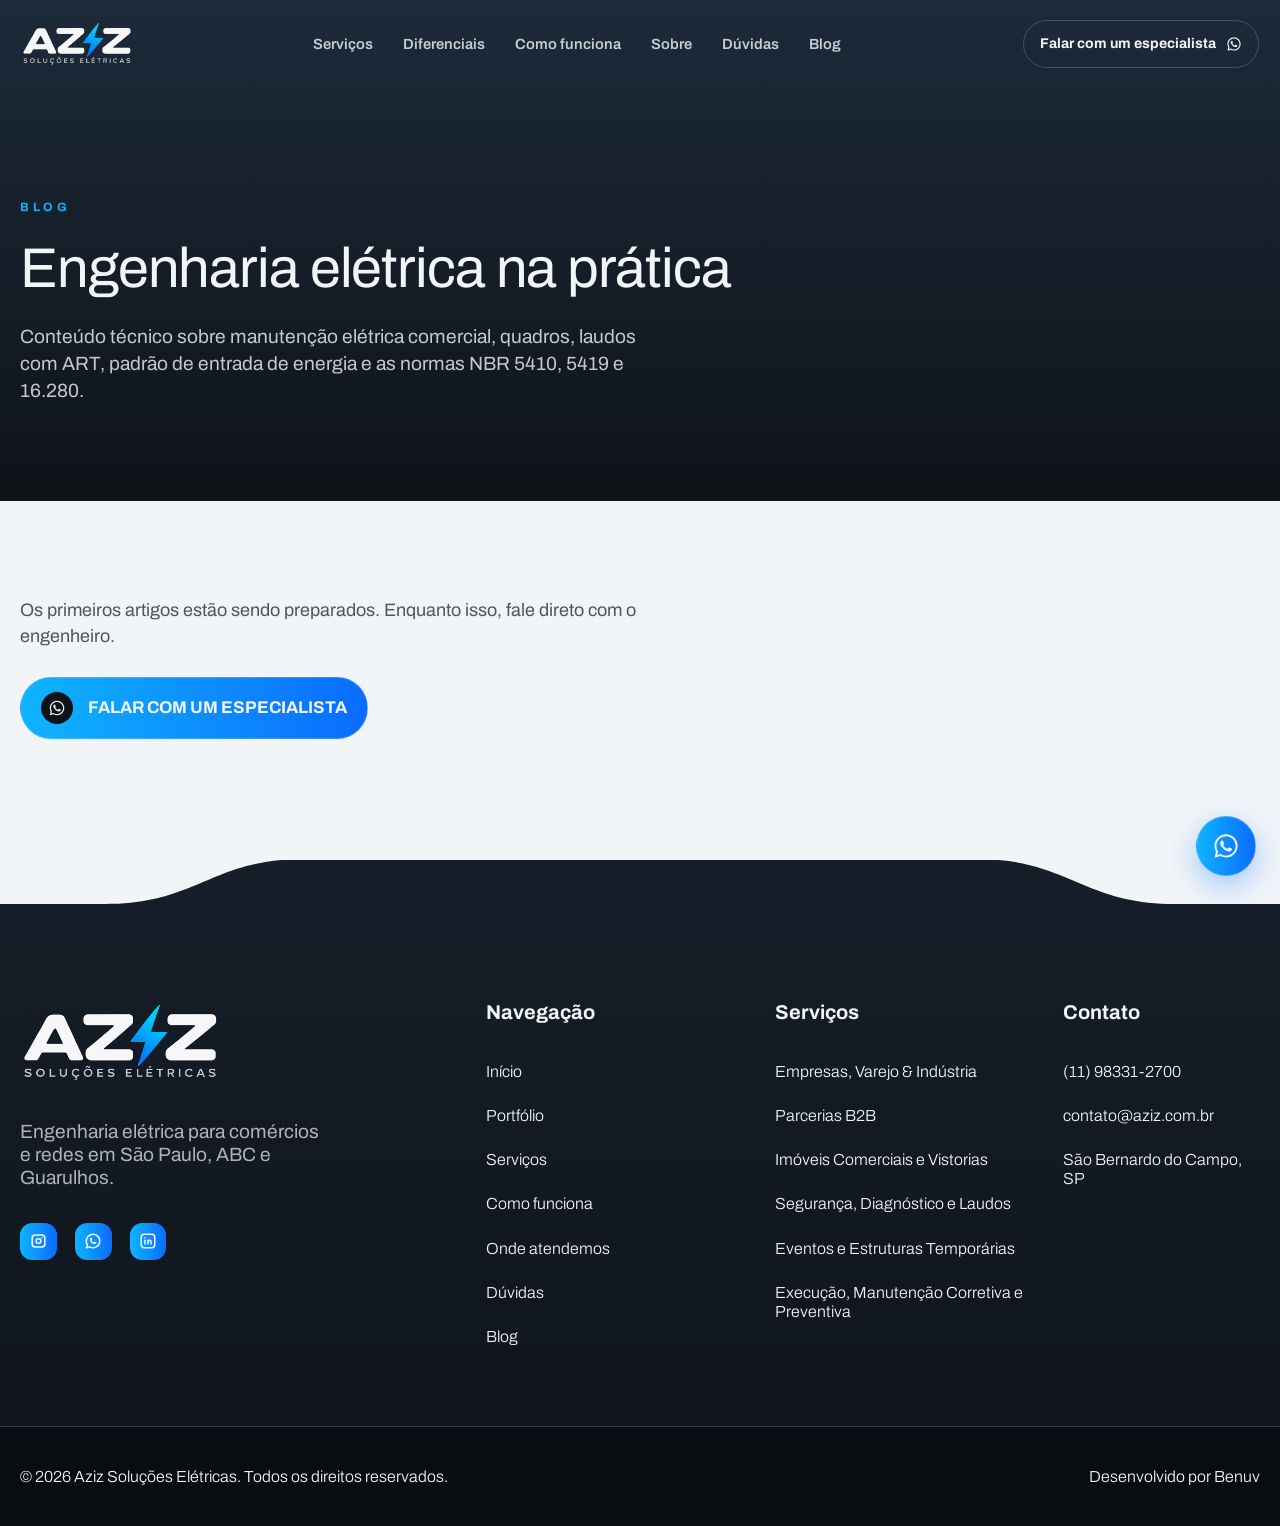
<file: blog/index.html>
<!doctype html>
<html lang="pt-BR">
<head>
  <meta charset="utf-8">
  <meta name="viewport" content="width=device-width, initial-scale=1">
  <title>Blog de engenharia elétrica | Aziz Soluções Elétricas</title>
  <meta name="description" content="Artigos técnicos sobre manutenção elétrica comercial, quadros elétricos, laudos com ART, padrão de entrada de energia e normas NBR 5410, 5419 e 16.280.">
  <!-- sem artigos ainda: fora do Google até o primeiro texto (aí sai o noindex e a página entra no sitemap.xml) -->
  <meta name="robots" content="noindex, follow">
  <link rel="canonical" href="https://aziz.com.br/blog/">
  <meta name="theme-color" content="#0e1318">
  <script>'IntersectionObserver' in window && document.documentElement.classList.add('js')</script>
  <link rel="preload" href="../assets/fonts/archivo-latin.woff2" as="font" type="font/woff2" crossorigin>
  <link rel="icon" href="../favicon.ico" sizes="32x32">
  <link rel="icon" href="../favicon.svg" type="image/svg+xml">
  <link rel="apple-touch-icon" href="../apple-touch-icon.png">
  <link rel="stylesheet" href="../style.css">
  <script src="../script.js" defer></script>
</head>
<body>

  <header class="header">
    <div class="container header__inner">
      <a href="../index.html" class="header__logo"><img src="../assets/logo-220.webp" srcset="../assets/logo-220.webp 220w, ../assets/logo.webp 388w" sizes="(max-width: 767px) 92px, 110px" alt="Aziz Soluções Elétricas" width="110" height="48"></a>
      <nav class="header__nav" id="menu" aria-label="Principal">
        <a href="../index.html#servicos">Serviços</a>
        <a href="../index.html#diferenciais">Diferenciais</a>
        <a href="../index.html#como-funciona">Como funciona</a>
        <a href="../index.html#sobre">Sobre</a>
        <a href="../index.html#duvidas">Dúvidas</a>
        <a href="index.html" aria-current="page">Blog</a>
      </nav>
      <div class="header__actions">
        <a href="../index.html#contato" class="header__cta">
          <span>Falar com um especialista</span>
          <img src="../assets/icon-whatsapp.svg" alt="" width="16" height="16">
        </a>
        <button class="header__toggle" type="button" aria-label="Abrir menu" aria-expanded="false" aria-controls="menu">
          <span></span><span></span><span></span>
        </button>
      </div>
    </div>
  </header>

  <main>
    <section class="blog-hero">
      <div class="container">
        <p class="tag tag--wide">Blog</p>
        <h1 class="blog-hero__title">Engenharia elétrica na prática</h1>
        <p class="blog-hero__lead">Conteúdo técnico sobre manutenção elétrica comercial, quadros, laudos com ART, padrão de entrada de energia e as normas NBR 5410, 5419 e 16.280.</p>
      </div>
    </section>
    <section class="blog-list">
      <div class="container">
        <!-- artigos entram aqui -->
        <div class="blog-empty">
          <p>Os primeiros artigos estão sendo preparados. Enquanto isso, fale direto com o engenheiro.</p>
          <a href="../index.html#contato" class="btn btn--primary">
            <img src="../assets/icon-whatsapp-circle.svg" alt="" width="32" height="32">
            <span>Falar com um especialista</span>
          </a>
        </div>
      </div>
    </section>
  </main>

  <footer class="footer footer--solo">
    <div class="container footer__grid">
      <div class="footer__brand">
        <img class="footer__logo" src="../assets/logo.webp" alt="Aziz Soluções Elétricas" width="197" height="86" loading="lazy">
        <p>Engenharia elétrica para comércios e redes em São Paulo, ABC e Guarulhos.</p>
        <div class="footer__socials">
          <a class="footer__social" href="#" aria-label="Instagram da Aziz"><img src="../assets/social-instagram.svg" alt="" width="18" height="18"></a>
          <a class="footer__social" href="https://wa.me/5511983312700" target="_blank" rel="noopener" aria-label="WhatsApp da Aziz"><img src="../assets/social-whatsapp.svg" alt="" width="18" height="18"></a>
          <a class="footer__social" href="https://www.linkedin.com/in/engenheiro-eletricista-ac" target="_blank" rel="noopener" aria-label="LinkedIn de Alberto Fernandes, engenheiro responsável"><img src="../assets/social-linkedin.svg" alt="" width="18" height="18"></a>
        </div>
      </div>
      <nav class="footer__col" aria-label="Navegação do rodapé">
        <h2 class="footer__title">Navegação</h2>
        <ul>
            <li><a href="../index.html">Início</a></li>
            <li><a href="../index.html#portfolio">Portfólio</a></li>
            <li><a href="../index.html#servicos">Serviços</a></li>
            <li><a href="../index.html#como-funciona">Como funciona</a></li>
            <li><a href="../index.html#area">Onde atendemos</a></li>
            <li><a href="../index.html#duvidas">Dúvidas</a></li>
            <li><a href="index.html" aria-current="page">Blog</a></li>
        </ul>
      </nav>
      <div class="footer__col">
        <h2 class="footer__title">Serviços</h2>
        <ul>
            <li><a href="../index.html#servicos">Empresas, Varejo &amp; Indústria</a></li>
            <li><a href="../index.html#servicos">Parcerias B2B</a></li>
            <li><a href="../index.html#servicos">Imóveis Comerciais e Vistorias</a></li>
            <li><a href="../index.html#servicos">Segurança, Diagnóstico e Laudos</a></li>
            <li><a href="../index.html#servicos">Eventos e Estruturas Temporárias</a></li>
            <li><a href="../index.html#servicos">Execução, Manutenção Corretiva e Preventiva</a></li>
        </ul>
      </div>
      <div class="footer__col">
        <h2 class="footer__title">Contato</h2>
        <ul>
            <li><a href="https://wa.me/5511983312700" target="_blank" rel="noopener">(11) 98331-2700</a></li>
            <li><a href="mailto:contato@aziz.com.br">contato@aziz.com.br</a></li>
            <li>São Bernardo do Campo, SP</li>
        </ul>
      </div>
    </div>
    <div class="footer__bottom">
      <div class="container">
        <p>© 2026 Aziz Soluções Elétricas. Todos os direitos reservados.</p>
        <p>Desenvolvido por Benuv</p>
      </div>
    </div>
  </footer>

  <!-- WHATSAPP FLUTUANTE -->
  <a class="wa-float" href="https://wa.me/5511983312700?text=Ol%C3%A1%21%20Vim%20pelo%20site%20da%20Aziz%20e%20gostaria%20de%20falar%20com%20um%20especialista." target="_blank" rel="noopener" aria-label="Conversar com a Aziz no WhatsApp">
    <img src="../assets/icon-whatsapp.svg" alt="" width="28" height="28">
  </a>

</body>
</html>
</file>
<file: style.css>
/* Archivo servida pelo próprio site (subconjunto latino do Google Fonts, variável 300–800): sem CSS de terceiros
   bloqueando a renderização. O index.html faz preload deste arquivo. */
@font-face {
  font-family: 'Archivo';
  font-style: normal;
  font-weight: 300 800;
  font-stretch: 100%;
  font-display: swap;
  src: url(assets/fonts/archivo-latin.woff2) format('woff2');
  unicode-range: U+0000-00FF, U+0131, U+0152-0153, U+02BB-02BC, U+02C6, U+02DA, U+02DC, U+0304, U+0308, U+0329, U+2000-206F, U+20AC, U+2122, U+2191, U+2193, U+2212, U+2215, U+FEFF, U+FFFD;
}

:root {
  /* cantos claros das seções com topo/base em curva (curva de 199×45px, a mesma das ondas) */
  --curve-tl: url("data:image/svg+xml,%3Csvg xmlns='http://www.w3.org/2000/svg' viewBox='0 0 344 45'%3E%3Cpath fill='%23f2f5f8' d='M0 0H344C251.1 0 237.9 45 145 45H0Z'/%3E%3C/svg%3E");
  --curve-tr: url("data:image/svg+xml,%3Csvg xmlns='http://www.w3.org/2000/svg' viewBox='0 0 344 45'%3E%3Cpath fill='%23f2f5f8' d='M344 0H0C92.9 0 106.1 45 199 45H344Z'/%3E%3C/svg%3E");
  --curve-bl: url("data:image/svg+xml,%3Csvg xmlns='http://www.w3.org/2000/svg' viewBox='0 0 344 45'%3E%3Cpath fill='%23f2f5f8' d='M0 45H344C251.1 45 237.9 0 145 0H0Z'/%3E%3C/svg%3E");
  --curve-br: url("data:image/svg+xml,%3Csvg xmlns='http://www.w3.org/2000/svg' viewBox='0 0 344 45'%3E%3Cpath fill='%23f2f5f8' d='M344 45H0C92.9 45 106.1 0 199 0H344Z'/%3E%3C/svg%3E");
  --blue: #0fb4ff;
  --blue-dark: #0a6cff;
  --white: #f2f5f8;
  --white-80: rgba(242, 245, 248, .8);
  --white-20: rgba(242, 245, 248, .2);
  --gradient: linear-gradient(90deg, var(--blue), var(--blue-dark));
}

*, *::before, *::after { box-sizing: border-box; margin: 0; padding: 0; }
body { font-family: 'Archivo', sans-serif; color: var(--white); background: #0e1318; -webkit-font-smoothing: antialiased; }
img { display: block; max-width: 100%; }
a { color: inherit; text-decoration: none; }

/* Figma usa "text-box-trim: cap/alphabetic" — replica os espaçamentos exatos */
p, h1, h2, h3, span, strong, .header__nav > a, .nav-mega__toggle { text-box: trim-both cap alphabetic; }

.container { width: min(1280px, 100% - 40px); margin-inline: auto; }

.tag { font-size: 12px; font-weight: 700; line-height: 1.2; letter-spacing: 1.68px; text-transform: uppercase; color: var(--blue); }

/* Botões */
.btn {
  display: inline-flex; align-items: center; border: 1px solid var(--white-20);
  font-size: 17px; font-weight: 700; line-height: 1.2; text-transform: uppercase; white-space: nowrap;
  transition: filter .2s, background-color .2s;
}
.btn--primary { gap: 15px; padding: 14px 20px; border-radius: 51px; background: var(--gradient); }
.btn--primary:hover { filter: brightness(1.1); }
.btn--ghost { padding: 16px 24px; border-radius: 62px; }
.btn--ghost:hover { background: rgba(242, 245, 248, .08); }

html { scroll-padding-top: 100px; } /* âncoras não ficam escondidas atrás do header fixo */
@media (prefers-reduced-motion: no-preference) { html { scroll-behavior: smooth; } }

/* ===== HEADER ===== */
.header { position: fixed; inset: 0 0 auto; z-index: 100; transition: padding-top .4s; }
.header__inner {
  position: relative; display: flex; align-items: center; justify-content: space-between; height: 88px;
  border: 1px solid transparent; border-radius: 87px;
  transition: height .4s, padding .4s, background-color .4s, border-color .4s, backdrop-filter .4s, -webkit-backdrop-filter .4s;
}
/* Após rolar (ou com o menu aberto): pílula de vidro com o contorno do botão */
.header.is-scrolled { padding-top: 12px; }
.header.is-scrolled .header__inner, .header.is-open .header__inner {
  height: 68px; padding-inline: 20px 10px;
  background: rgba(14, 19, 24, .45); border-color: var(--white-20);
  -webkit-backdrop-filter: blur(16px) saturate(140%); backdrop-filter: blur(16px) saturate(140%);
}
.header__actions { display: flex; align-items: center; gap: 8px; }
.header__toggle {
  display: none; flex-direction: column; align-items: center; justify-content: center; gap: 4px;
  width: 40px; height: 40px; border: 1px solid rgba(242, 245, 248, .14); border-radius: 12px; background: rgba(242, 245, 248, .06); cursor: pointer;
}
.header__toggle span { width: 16px; height: 1.5px; border-radius: 1px; background: var(--white); transition: transform .3s, opacity .3s; }
.header.is-open .header__toggle span:nth-child(1) { transform: translateY(5.5px) rotate(45deg); }
.header.is-open .header__toggle span:nth-child(2) { opacity: 0; }
.header.is-open .header__toggle span:nth-child(3) { transform: translateY(-5.5px) rotate(-45deg); }
.header__logo img { width: 110px; height: 48px; }
.header__nav { display: flex; align-items: center; gap: 30px; }
.header__nav > a, .nav-mega__toggle { display: flex; align-items: center; gap: 6px; font-size: 14.72px; font-weight: 600; color: var(--white-80); white-space: nowrap; transition: color .2s; }
.header__nav > a:hover, .nav-mega__toggle:hover, .nav-mega.is-open .nav-mega__toggle { color: var(--white); }

/* ===== MEGAMENU (Serviços) ===== */
.nav-mega__toggle { padding: 0; border: 0; background: none; font-family: inherit; cursor: pointer; }
.nav-mega__toggle img { width: 8.05px; height: 4.55px; margin-inline: 3px; transition: transform .25s; } /* ícone 14×14 com o traço centralizado */
.nav-mega.is-open .nav-mega__toggle img { transform: rotate(180deg); }
/* painel na largura do header, logo abaixo dele */
.mega {
  position: absolute; top: calc(100% + 10px); left: 0; right: 0;
  opacity: 0; visibility: hidden; transform: translateY(-8px);
  transition: opacity .25s, transform .25s, visibility .25s;
}
.mega::before { content: ""; position: absolute; left: 0; right: 0; top: -12px; height: 12px; } /* ponte: o mouse cruza o vão sem fechar */
.nav-mega.is-open .mega { opacity: 1; visibility: visible; transform: none; }
.mega__inner {
  padding: 16px; border: 1px solid var(--white-20); border-radius: 24px;
  background: rgba(14, 19, 24, .92); -webkit-backdrop-filter: blur(16px); backdrop-filter: blur(16px);
  box-shadow: 0 24px 60px rgba(0, 0, 0, .35);
}
.mega__grid { display: grid; grid-template-columns: repeat(3, 1fr); gap: 4px; list-style: none; }
.mega__grid a { display: flex; align-items: flex-start; gap: 16px; height: 100%; padding: 16px; border-radius: 16px; transition: background-color .2s; }
.mega__grid a:hover, .mega__grid a:focus-visible { background: rgba(242, 245, 248, .06); outline: none; }
.mega__icon { display: flex; align-items: center; justify-content: center; flex-shrink: 0; width: 40px; height: 40px; border-radius: 12px; background: linear-gradient(180deg, var(--blue) 5.714%, var(--blue-dark)); }
.mega__icon svg { width: 22px; height: 22px; }
.mega__text { display: flex; flex-direction: column; gap: 10px; padding-top: 4px; }
.mega__text strong { font-size: 16px; font-weight: 600; line-height: 1.25; color: var(--white); transition: color .2s; }
.mega__grid a:hover strong, .mega__grid a:focus-visible strong { color: var(--blue); }
.mega__text small { font-size: 14px; font-weight: 300; line-height: 1.4; color: rgba(242, 245, 248, .6); }
.mega__foot { display: flex; align-items: center; justify-content: space-between; gap: 24px; margin-top: 8px; padding: 18px 16px 6px; border-top: 1px solid rgba(242, 245, 248, .08); }
.mega__foot p { font-size: 15px; line-height: 1.2; color: var(--white-80); }
.mega__all { display: flex; align-items: center; gap: 8px; font-size: 15px; font-weight: 600; color: var(--blue); white-space: nowrap; transition: gap .2s; }
.mega__all:hover { gap: 12px; }
.header__cta {
  display: flex; align-items: center; gap: 9.6px; padding: 15px 16px;
  border: 1px solid var(--white-20); border-radius: 87px;
  font-size: 14.08px; font-weight: 700; line-height: 16.9px; white-space: nowrap; transition: background-color .2s;
}
.header__cta:hover { background: rgba(242, 245, 248, .08); }

/* ===== HERO ===== */
.hero {
  position: relative; height: 871px;
  background: #0e1318 url(assets/hero-bg.webp) no-repeat 50% 0 / auto 100%; /* camada do Figma centralizada (x = −434 em 1920) */
}
.hero__inner { position: relative; height: 100%; padding-top: 207px; }
.hero__content { display: flex; flex-direction: column; gap: 37px; width: 600px; margin-left: -2px; } /* Figma: x=318 */
.hero__title { font-size: 64px; font-weight: 400; line-height: 1.2; letter-spacing: -1.28px; }
.hero__content .tag { margin-bottom: -5px; } /* gap tag→título = 32px no Figma */
.hero__lead { font-size: 20px; line-height: 1.2; color: var(--white-80); }
.hero__actions { display: flex; gap: 12px; }

.hero__slides { position: absolute; top: 574px; right: 0; width: 269px; }
.hero__steps { display: flex; align-items: center; justify-content: center; gap: 10px; margin-bottom: 10px; font-size: 16px; line-height: 1.2; }
.hero__steps i { position: relative; width: 42px; height: 3px; border-radius: 2px; background: rgba(242, 245, 248, .35); overflow: hidden; }
.hero__steps i::after { content: ""; position: absolute; inset: 0; background: var(--blue); transform: scaleX(0); transform-origin: left; }
.hero__steps i.is-full::after { transform: scaleX(1); }
.hero__steps i.is-filling::after { transform: scaleX(1); transition: transform var(--slide-time, 4s) linear; }
.hero__thumb { position: relative; width: 269px; height: 162px; border: 1px solid rgba(255, 255, 255, .2); border-radius: 28px; overflow: hidden; }
.hero__thumb img { position: absolute; inset: 0; width: 100%; height: 100%; object-fit: cover; opacity: 0; transition: opacity .6s; }
.hero__thumb img.is-active { opacity: 1; }

.hero__scroll { position: absolute; top: 688px; left: 50%; transform: translateX(-50%); z-index: 2; }
.hero__scroll-line { position: absolute; top: 730.5px; left: calc(50% + .5px); transform: translateX(-50%); z-index: 2; width: 8px; height: 74px; } /* fica por cima do card seguinte */
/* um brilho desce pela linha e o ponto final pulsa quando ele chega: convida a rolar */
.hero__scroll-line i {
  position: absolute; top: 0; left: 50%; width: 3px; height: 18px; margin-left: -1.5px; border-radius: 2px;
  background: linear-gradient(rgba(143, 220, 255, 0), #c9eeff); box-shadow: 0 0 8px 1px rgba(15, 180, 255, .8);
  opacity: 0; animation: scroll-spark 2.2s cubic-bezier(.55, 0, .45, 1) infinite;
}
.hero__scroll-line::after { content: ""; position: absolute; left: 0; bottom: 0; width: 8px; height: 8px; border-radius: 50%; animation: scroll-dot 2.2s ease-out infinite; }
@keyframes scroll-spark { 0% { opacity: 0; transform: translateY(0); } 15% { opacity: 1; } 75% { opacity: 1; transform: translateY(52px); } 90%, 100% { opacity: 0; transform: translateY(56px); } }
@keyframes scroll-dot { 0%, 72% { box-shadow: 0 0 0 0 rgba(15, 180, 255, .7); } 100% { box-shadow: 0 0 0 10px rgba(15, 180, 255, 0); } }
@media (prefers-reduced-motion: reduce) { .hero__scroll-line i { display: none; } .hero__scroll-line::after { animation: none; } }

/* ===== FUNDO CLARO COM GRADE (shader "Pattern grid" do Figma) ===== */
.light {
  display: flow-root; /* impede a margem negativa do card de puxar o fundo junto */
  position: relative; color: #0e1318;
  background:
    linear-gradient(90deg, transparent 19px, #edf0f4 19px 21px, transparent 21px) center / 40px 40px,
    linear-gradient(transparent 19px, #edf0f4 19px 21px, transparent 21px) center / 40px 40px,
    #f1f5f8;
}
/* 3 faixas escuras logo abaixo do hero */
.light::before {
  content: ""; position: absolute; top: 4px; left: 0; right: 0; height: 22px;
  background: linear-gradient(rgba(14, 19, 24, .7) 0 6px, transparent 6px 10px, rgba(14, 19, 24, .2) 10px 15px, transparent 15px 19px, rgba(14, 19, 24, .2) 19px 22px);
}

.icon-box {
  position: relative; display: flex; align-items: center; justify-content: center; flex-shrink: 0;
  width: 48px; height: 48px; border-radius: 16px; background: var(--gradient);
  box-shadow: 0 0 0 6px rgba(16, 168, 255, .12);
}

/* Ícones animados (seções 2 e 3): SVGs inline; os SVGs citam as animações pelo nome e os keyframes ficam aqui */
.icon-anim { position: relative; display: flex; flex-shrink: 0; width: 48px; height: 48px; border-radius: 12px; box-shadow: 0 0 0 6px rgba(16, 168, 255, .12); }
.icon-anim svg { width: 100%; height: 100%; }
@keyframes az-draw { 0% { stroke-dashoffset: 1; opacity: 1; } 30%, 80% { stroke-dashoffset: 0; opacity: 1; } 95%, 100% { stroke-dashoffset: 0; opacity: 0; } }
@keyframes az-scan { 0% { opacity: 0; transform: translateY(0); } 10% { opacity: .9; } 45% { opacity: .9; transform: translateY(11px); } 55%, 100% { opacity: 0; transform: translateY(11px); } }
@keyframes az-swing { 0%, 75%, 100% { transform: rotate(0); } 15% { transform: rotate(9deg); } 30% { transform: rotate(-7deg); } 45% { transform: rotate(4deg); } 60% { transform: rotate(-2deg); } }
@keyframes az-beat { 0%, 40%, 80%, 100% { transform: scale(1); } 50% { transform: scale(1.3); } 60% { transform: scale(.95); } 70% { transform: scale(1.1); } }
@keyframes az-glint { 0%, 55% { opacity: 0; transform: scale(.3) rotate(0); } 65% { opacity: 1; transform: scale(1.1) rotate(45deg); } 80%, 100% { opacity: 0; transform: scale(.6) rotate(90deg); } }
@keyframes az-light { 0%, 60%, 100% { opacity: .25; } 15%, 45% { opacity: 1; } }
@keyframes az-pop { 0%, 30% { transform: scale(0); } 45%, 88% { transform: scale(1); } 100% { transform: scale(0); } }
@keyframes az-tick { 0%, 42% { stroke-dashoffset: 1; } 58%, 100% { stroke-dashoffset: 0; } }
@keyframes ic-trend { 0% { stroke-dashoffset: 30; } 50%, 85% { stroke-dashoffset: 0; } 100% { stroke-dashoffset: -30; } }
@keyframes ic-alert { 0%, 60%, 93%, 100% { transform: rotate(0); } 65% { transform: rotate(-7deg); } 72% { transform: rotate(6deg); } 79% { transform: rotate(-4deg); } 86% { transform: rotate(2deg); } }
@keyframes ic-power { 0%, 75%, 85% { opacity: 1; } 70%, 80% { opacity: .35; } }
@keyframes ic-flame { 0%, 100% { transform: scale(1, 1) rotate(0); } 25% { transform: scale(.96, 1.05) rotate(-2deg); } 50% { transform: scale(1.03, .97) rotate(1.5deg); } 75% { transform: scale(.98, 1.03) rotate(-1deg); } }
@keyframes az-spin { to { transform: rotate(360deg); } }
@keyframes az-bar { 0%, 100% { transform: scaleY(.35); } 50% { transform: scaleY(1); } }
@keyframes az-dial { 0%, 12%, 100% { transform: rotate(-55deg); } 45%, 62% { transform: rotate(55deg); } }
@keyframes az-stamp { 0%, 16%, 38%, 100% { transform: translateY(0); } 26%, 30% { transform: translateY(2.6px); } }
@keyframes az-bar2 { 0% { transform: scaleY(0); } 25%, 80% { transform: scaleY(1); } 95%, 100% { transform: scaleY(0); } }
@keyframes az-nod { 0%, 60%, 100% { transform: rotate(0); } 70% { transform: rotate(-8deg); } 80% { transform: rotate(6deg); } 90% { transform: rotate(-3deg); } }
@keyframes az-type { 0%, 60%, 100% { opacity: .35; transform: translateY(0); } 30% { opacity: 1; transform: translateY(-.8px); } }
@keyframes az-drop { 0% { opacity: 0; transform: translateY(-7px); } 18% { opacity: 1; transform: translateY(0); } 24% { transform: translateY(-1.5px); } 30%, 88% { opacity: 1; transform: translateY(0); } 100% { opacity: 0; transform: translateY(0); } }
@keyframes az-ring { 0%, 16% { opacity: 0; transform: scale(.4); } 22% { opacity: .9; } 45%, 100% { opacity: 0; transform: scale(1.5); } }
@keyframes az-flip { 0%, 25% { transform: translateY(0); } 40%, 85% { transform: translateY(3px); } 100% { transform: translateY(0); } }
@keyframes az-spark { 0%, 30% { opacity: 0; transform: translateY(1px); } 40% { opacity: 1; } 60%, 100% { opacity: 0; transform: translateY(-1px); } }
@keyframes az-plug { 0%, 10% { transform: translateX(-3px); } 30%, 80% { transform: translateX(0); } 95%, 100% { transform: translateX(-3px); } }
@keyframes az-hot { 0%, 100% { opacity: .7; transform: scale(.8); } 50% { opacity: 1; transform: scale(1.15); } }
@keyframes az-scan2 { 0% { opacity: 0; transform: translateY(0); } 10% { opacity: .9; } 50% { opacity: .9; transform: translateY(11px); } 60%, 100% { opacity: 0; transform: translateY(11px); } }
@keyframes az-sweep { 0%, 100% { transform: rotate(-18deg); } 50% { transform: rotate(18deg); } }
@keyframes az-wrench { 0%, 100% { transform: rotate(0); } 40%, 55% { transform: rotate(-24deg); } }
@media (prefers-reduced-motion: reduce) {
  :is(.icon-anim, .icon-box, .how__icon, .svc-card__icon, .mega__icon) * { animation: none !important; }
  :is(.icon-anim, .icon-box, .how__icon, .svc-card__icon, .mega__icon) [pathLength] { stroke-dashoffset: 0 !important; } /* traços que só apareciam desenhando ficam completos */
  :is(.icon-anim, .icon-box, .how__icon, .svc-card__icon, .mega__icon) [style*="az-light"] { opacity: .9 !important; }
}

/* Linhas animadas: quando o traço chega no ícone (classe is-reached, do script.js), o ícone dá um pulso sutil
   e solta uma onda azul que se expande e some */
:is(.icon-anim, .how__icon)::after {
  content: ""; position: absolute; inset: 0; border-radius: inherit; opacity: 0; pointer-events: none;
}
.is-reached > :is(.icon-anim, .how__icon) { animation: icon-hit .6s cubic-bezier(.34, 1.56, .64, 1); }
.is-reached > :is(.icon-anim, .how__icon)::after { animation: icon-ring .9s ease-out; }
@keyframes icon-hit { 40% { transform: scale(1.1); } }
@keyframes icon-ring { from { opacity: 1; box-shadow: 0 0 0 0 rgba(15, 180, 255, .6); } to { opacity: 0; box-shadow: 0 0 0 16px rgba(15, 180, 255, 0); } }

/* ===== EXPERIÊNCIA ===== */
.experience { padding-bottom: 81.5px; }
.experience__card {
  position: relative; z-index: 1; margin-top: -71px;
  display: flex; flex-direction: column; align-items: center; padding: 80px 60px;
  border: 1px solid var(--white-20); border-radius: 32px; color: var(--white);
  background: linear-gradient(180deg, #1d2a3a, #0e1318);
  box-shadow: -28px 126px 64.5px rgba(0, 0, 0, .04);
}
.experience__title { width: 480px; margin-bottom: 32px; font-size: 40px; font-weight: 400; line-height: 1.2; letter-spacing: -.8px; text-align: center; }
.experience__map { display: flex; flex-direction: column; align-items: center; width: 100%; }
.experience__connectors { position: relative; width: 889.5px; height: 108.5px; margin-bottom: -19px; }
.experience__connectors svg { position: absolute; inset: -4px; width: calc(100% + 8px); height: calc(100% + 8px); overflow: visible; }
/* --p (0→1) vem do script.js conforme a rolagem */
.experience__connectors :is(.track, .fill) { fill: none; stroke: var(--blue-dark); stroke-width: 1.5; }
.experience__connectors .track { opacity: .2; } /* no grupo, para não vazar para os <use> */
.experience__connectors .fill use { stroke-dasharray: 1; stroke-dashoffset: calc(1 - var(--p, 1)); }
.experience__connectors circle { fill: var(--blue-dark); }
.experience__connectors .dots-end { opacity: clamp(0, (var(--p, 1) - .96) * 25, 1); }
.experience__list { display: flex; gap: 26px; width: 100%; list-style: none; }
.experience__list li { flex: 1; display: flex; flex-direction: column; align-items: center; gap: 18px; text-align: center; line-height: 1.2; }
.experience__list h3 { margin-top: 2px; font-size: 24px; font-weight: 400; }
.experience__list p { margin-top: -2px; font-size: 16px; font-weight: 300; color: rgba(242, 245, 248, .7); }

/* ===== PROBLEMAS ===== */
.tag--wide { letter-spacing: 3.6px; }
.problems { display: flex; align-items: center; justify-content: space-between; gap: 40px; padding-bottom: 80px; }
.problems__media { position: relative; display: flex; gap: 16px; width: 630px; height: 533px; flex-shrink: 0; }
.problems__photo { flex: 1; border-radius: 17px; background: linear-gradient(var(--shade), var(--shade)), var(--img) center / cover; }
.badge { position: absolute; top: 50%; left: 50%; width: 211px; height: 211px; transform: translate(-50%, -50%); overflow: visible; }
.badge text { font-size: 14.5px; letter-spacing: 2.6px; fill: var(--white); } /* calibrado contra o render do Figma */

.problems__content { display: flex; flex-direction: column; align-items: flex-start; gap: 36px; width: 522px; }
.problems__content .tag { margin-bottom: -4px; } /* tag→título = 32px no Figma */
.problems__title { font-size: 40px; font-weight: 400; line-height: 1.2; }
.problems__lead { font-size: 18px; line-height: 1.2; color: rgba(14, 19, 24, .7); }
.problems__list { display: grid; grid-template-columns: repeat(2, minmax(0, 1fr)); gap: 20px 36px; list-style: none; }
.problems__list li { display: flex; align-items: center; gap: 20px; }
.problems__list .icon-anim { width: 35px; height: 35px; border-radius: 8.75px; } /* 48px do SVG em escala 35/48 */
.problems__list div { display: flex; flex-direction: column; gap: 10px; line-height: 1.2; }
.problems__list strong { font-size: 18px; font-weight: 700; }
.problems__list span { font-size: 14px; font-weight: 300; line-height: 1.35; }
.btn--primary { color: var(--white); }

/* ===== POR QUE A AZIZ ===== */
.light { padding-bottom: 80px; } /* o fundo claro continua por baixo dos cantos arredondados da seção escura */
.why {
  position: relative; z-index: 1; margin-top: -80px; padding: 80px 0 67px;
  border-radius: 48px 48px 0 0; overflow-x: clip;
  background: radial-gradient(50% 100% at 50% 0, #1d2a3a, #151e29 50%, #0d1218);
}
/* recorte claro + seta no topo, e onda na borda de baixo (vetores do Figma girados 180°) */
.why__notch { position: absolute; top: -15.7px; left: calc(50% - 57.2px); width: 114.4px; height: 45.7px; max-width: none; transform: rotate(180deg); clip-path: inset(0 0 13.7px 0); } /* sem a sombra girada para cima; a base (no SVG) passa 2px da borda da seção e cobre a emenda em qualquer zoom */
.why__arrow { position: absolute; top: -10.25px; left: calc(50% - 9.2px); width: 18.41px; height: 30.5px; }
.why__wave { position: absolute; top: 100%; right: -825.5px; width: 2426.5px; height: 45px; max-width: none; transform: rotate(180deg); }

.why__head { display: flex; flex-direction: column; gap: 40px; width: 864px; margin: 0 auto 40px; text-align: center; }
.why__head .tag { margin-bottom: -8px; } /* tag→título = 32px */
.why__title { font-size: 40px; font-weight: 400; line-height: 1.2; letter-spacing: -.8px; }
.why__lead { font-size: 19.2px; line-height: 1.2; color: rgba(242, 245, 248, .7); }

.why__row { display: grid; gap: 24px; }
.why__row--top { grid-template-columns: 660.75fr 594.75fr; margin-bottom: 24px; }
.why__row--bottom { grid-template-columns: repeat(3, 1fr); }
.why__stack { display: flex; flex-direction: column; gap: 24px; }

.why-card {
  display: flex; flex-direction: column; align-items: flex-start; gap: 24px; padding: 32px;
  border-radius: 16px; color: #0e1318; background: linear-gradient(0deg, #f2f5f8, #e5eaee);
}
.why-card h3 { font-size: 24px; font-weight: 400; line-height: 1.2; letter-spacing: -.48px; }
.why-card p { font-size: 16px; font-weight: 300; line-height: 1.2; color: rgba(14, 19, 24, .7); }
.why-card--row { flex: 1; flex-direction: row; }
.why-card--row div { display: flex; flex-direction: column; gap: 24px; }
.why-card--photo {
  justify-content: flex-end; height: 298px; border: 1px solid var(--white-20); color: var(--white);
  --foto: url(assets/why-photo.webp);
  background:
    linear-gradient(rgba(14, 19, 24, .51), rgba(14, 19, 24, .95) 71.57%) -22px -33px / 700px 382px no-repeat,
    var(--foto) -22px -33px / 700px 382px no-repeat,
    #0e1318;
}
.why-card--blue {
  color: var(--white);
  background: linear-gradient(-64.62deg, rgba(14, 19, 24, .55) 28.04%, rgba(74, 100, 126, .182) 83.01%), #0a6cff;
}
:is(.why-card--photo, .why-card--blue) p { color: rgba(242, 245, 248, .7); }

/* ===== CTA PROBLEMAS ===== */
/* grade de 44px (shader do Figma com zoom .44) que some em degradê para baixo */
.cta {
  padding: 80px 0; color: #0e1318;
  background:
    linear-gradient(rgba(242, 245, 248, 0), #f2f5f8) 0 0 / 100% calc(100% + 80px) no-repeat,
    linear-gradient(90deg, transparent 21px, #eceff2 21px 23px, transparent 23px) center / 44px 44px,
    linear-gradient(transparent 21px, #eceff2 21px 23px, transparent 23px) center / 44px 44px,
    #f0f5f8;
}
.cta__inner { display: flex; align-items: flex-start; justify-content: space-between; gap: 40px; }
.cta__content { display: flex; flex-direction: column; align-items: flex-start; gap: 36px; width: 522px; margin-top: 66px; }
.cta__head { display: flex; flex-direction: column; gap: 24px; }
.cta__title { font-size: 40px; font-weight: 400; line-height: 1.2; letter-spacing: -1.6px; }
.cta__lead { font-size: 18px; line-height: 1.2; color: rgba(14, 19, 24, .7); }
.cta__photo { width: 628px; height: 415px; object-fit: cover; border-radius: 17px; }

/* ===== SERVIÇOS (carrossel) ===== */
.services {
  position: relative; z-index: 1; padding: 80px 0 153px; overflow-x: clip;
  background: radial-gradient(50% 100% at 50% 0, #1d2a3a, #151e29 50%, #0d1218);
}
/* onda que sobe pela esquerda (curva a ~31% da largura, como em 1920px) */
.services__wave { position: absolute; bottom: 100%; left: calc(31vw - 837px); width: 2426.5px; height: 45px; max-width: none; }

.services__head { display: flex; flex-direction: column; gap: 36px; margin-bottom: 50px; text-align: center; }
.services__titles { display: flex; flex-direction: column; gap: 32px; }
.services__title { font-size: 40px; font-weight: 400; line-height: 1.2; letter-spacing: -1.6px; }
.services__lead { font-size: 19.2px; line-height: 1.2; color: rgba(242, 245, 248, .7); }

/* O ativo fica sempre alinhado à borda esquerda do conteúdo; --i (índice ativo) vem do script.js */
.carousel {
  --card: 305px; --active: 512px; --gap: 20px; --h: 411px; --pad: 31px; --t: .6s cubic-bezier(.65, 0, .35, 1);
  overflow: hidden;
}
/* o trilho anda com margin-left (e não transform) para ficar no mesmo quadro que a mudança de largura dos
   cards — com transform os dois rodam em threads diferentes e o espaço entre os cards "treme" */
.carousel__track {
  display: flex; gap: var(--gap); padding-left: max(20px, (100% - 1280px) / 2);
  margin-left: calc(var(--i, 0) * (var(--card) + var(--gap)) * -1);
  transition: margin-left var(--t); touch-action: pan-y;
}
.carousel__track.is-instant { transition: none; }

.svc-card {
  position: relative; display: flex; flex-direction: column; flex: 0 0 var(--card); height: var(--h); overflow: hidden; cursor: pointer;
  will-change: transform; /* cada card na sua camada: ao se mover, só os que mudam de largura são redesenhados */
  border: 1px solid var(--white-20); border-radius: 20px; background: #f2f5f8; color: #0e1318;
  transition: flex-basis var(--t);
}
.svc-card.is-active { flex-basis: var(--active); cursor: default; }
.svc-card:focus-visible { outline: 2px solid var(--blue); outline-offset: 3px; }

/* a foto ocupa todo o espaço que sobra: cresce quando as informações somem */
.svc-card__media { position: relative; flex: 1; min-height: 0; display: flex; align-items: flex-end; padding: 19px var(--pad); } /* 20/32 do Figma menos a borda de 1px */
.svc-card__media > img { position: absolute; inset: 0; width: 100%; height: 100%; object-fit: cover; border-radius: 20px; }
.svc-card__icon {
  position: relative; display: flex; align-items: center; justify-content: center; width: 35px; height: 35px;
  border-radius: 14px; background: linear-gradient(180deg, var(--blue) 5.714%, var(--blue-dark));
}
.svc-card__icon svg { width: 19px; height: 19px; }

.svc-card__body { padding: var(--pad); }
/* Título: 22px com scale(18/22) no card compacto — cresce por transform, sem recalcular layout a cada quadro.
   A altura de cada título nos dois estados (--hc compacto, --ha ativo) é medida no script.js e animada aqui:
   a foto sempre preenche o espaço que sobra e nunca pula quando o título muda de quebra de linha.
   A troca para a largura do card ativo só acontece quando ele termina de abrir. */
.svc-card h3 {
  --w: calc((var(--card) - 2 * var(--pad) - 2px) * 22 / 18);
  display: flex; flex-direction: column; justify-content: flex-end; width: var(--w); height: var(--hc, auto);
  font-size: 22px; font-weight: 400; line-height: 1.2;
  transform: scale(calc(18 / 22)); transform-origin: 0 100%;
  transition: transform .2s, font-weight .2s, height var(--t);
}
.svc-card.is-active h3 {
  --w: calc(var(--active) - 2 * var(--pad) - 2px);
  height: var(--ha, auto); font-weight: 600; transform: none;
  transition: transform .3s .6s cubic-bezier(.2, .7, .3, 1), font-weight .3s .6s, width 0s .6s, height var(--t);
}

/* descrição + botão: abrem por altura (0fr → 1fr) e entram em fade/subida com atraso */
.svc-card__more { display: grid; grid-template-rows: 0fr; transition: grid-template-rows var(--t); }
.svc-card__more > div {
  display: flex; flex-direction: column; align-items: flex-start; gap: 20px; min-height: 0; overflow: hidden;
  width: calc(var(--active) - 2 * var(--pad) - 2px); /* largura final fixa: o texto não re-quebra enquanto o card cresce */
  opacity: 0; transform: translateY(10px); visibility: hidden;
  transition: padding var(--t), opacity .25s, transform .25s, visibility 0s .25s;
}
.svc-card.is-active .svc-card__more { grid-template-rows: 1fr; }
.svc-card.is-active .svc-card__more > div {
  padding-top: 20px; opacity: 1; transform: none; visibility: visible;
  transition: padding var(--t), opacity .45s .3s, transform .45s .3s cubic-bezier(.2, .7, .3, 1), visibility 0s;
}
.svc-card__more p { font-size: 16px; font-weight: 300; line-height: 1.2; color: rgba(14, 19, 24, .7); }
.svc-card__btn {
  display: inline-flex; align-items: center; gap: 15px; padding: 10px 14px;
  border: 1px solid var(--white-20); border-radius: 51px; background: var(--gradient);
  font-size: 16px; line-height: 1.2; color: var(--white); white-space: nowrap; transition: filter .2s;
}
.svc-card__btn:hover { filter: brightness(1.1); }

/* barra de progresso do autoplay na base do card ativo; ao terminar, o script.js passa para o próximo */
.svc-card::before, .svc-card::after { content: ""; position: absolute; left: 0; right: 0; bottom: 0; height: 3px; opacity: 0; pointer-events: none; }
.svc-card::before { background: rgba(14, 19, 24, .08); }
.svc-card::after { background: var(--gradient); transform: scaleX(0); transform-origin: left; }
.svc-card.is-active::before { opacity: 1; transition: opacity .3s .6s; }
.svc-card.is-active::after { opacity: 1; animation: svc-progress 5s linear .6s both; }
@keyframes svc-progress { from { transform: scaleX(0); } to { transform: scaleX(1); } }
/* pausa: fora da tela, com o mouse em cima ou com foco de teclado dentro do carrossel */
.carousel.is-paused .svc-card::after, .carousel:has(:focus-visible) .svc-card::after { animation-play-state: paused; }
@media (hover: hover) { .carousel:hover .svc-card::after { animation-play-state: paused; } }
@media (prefers-reduced-motion: reduce) { .svc-card::before, .svc-card::after { display: none; } } /* sem autoplay */

/* ===== ÁREA DE ATENDIMENTO (mapa) ===== */
.visits {
  position: relative; z-index: 2; margin-top: -67px; padding: 79px 0; color: #0e1318;
  border-radius: 48px 48px 0 0;
  background:
    linear-gradient(90deg, transparent 21px, #ecf0f2 21px 23px, transparent 23px) center / 44px 44px,
    linear-gradient(transparent 21px, #ecf0f2 21px 23px, transparent 23px) center / 44px 44px,
    #f1f5f8;
}
.visits__inner { display: flex; align-items: flex-start; gap: 120px; }
.visits__content { display: flex; flex-direction: column; align-items: flex-start; gap: 36px; flex-shrink: 0; width: 424px; margin-top: 57px; }
.visits__head { display: flex; flex-direction: column; gap: 32px; }
.visits__title { font-size: 40px; font-weight: 400; line-height: 1.2; letter-spacing: -1.6px; }
.visits__lead { font-size: 18px; line-height: 1.2; color: rgba(14, 19, 24, .7); }

/* o mapa (MapLibre + OpenFreeMap) entra por cima do "pôster" — o print do Figma — quando termina de carregar */
.visits__map {
  flex: 0 1 638px; min-width: 0; height: 415px; border-radius: 24px; overflow: hidden; /* em desktops estreitos o mapa cede espaço ao texto */
  --foto: url(assets/map-poster.webp);
  background: #0c0c0c var(--foto) center / cover;
}
.visits__map > * { transition: opacity .4s; }
.visits__map:not(.is-ready) > * { opacity: 0; }
.visits .visits__map .maplibregl-ctrl-group { background: rgba(14, 19, 24, .85); border: 1px solid rgba(242, 245, 248, .15); box-shadow: none; }
.visits .visits__map .maplibregl-ctrl-group button + button { border-top-color: rgba(242, 245, 248, .15); }
.visits .visits__map .maplibregl-ctrl-icon { filter: invert(1); }
.visits .visits__map .maplibregl-ctrl-attrib { background: rgba(12, 12, 12, .7); color: rgba(242, 245, 248, .6); }
.visits .visits__map .maplibregl-ctrl-attrib a { color: rgba(242, 245, 248, .85); }
.visits .visits__map .maplibregl-ctrl-attrib-button { filter: invert(1); }

.map-pin {
  position: relative; display: flex; align-items: center; justify-content: center;
  width: 36px; height: 35px; border-radius: 9px; background: #1e7bff;
}
.map-pin img { width: 10px; height: 17px; }
.map-pin span {
  position: absolute; bottom: calc(100% + 11px); left: 50%; transform: translateX(-50%);
  padding: 6px 9px; border: 1px solid rgba(242, 245, 248, .12); border-radius: 7px; background: #12151b;
  font-size: 12px; font-weight: 500; color: rgba(242, 245, 248, .92); white-space: nowrap;
}

/* ===== COMO FUNCIONA ===== */
.how { position: relative; z-index: 1; padding-bottom: 82px; background: #f2f5f8; } /* z-index: a sombra do card passa por cima do topo do Portfólio, como no Figma */
/* grade de 44px nos primeiros 573px, perdendo força para baixo (shader + degradê do Figma) */
.how::before {
  content: ""; position: absolute; inset: 0 0 auto; height: 573px; pointer-events: none;
  background:
    linear-gradient(90deg, transparent 21px, #ecf0f3 21px 23px, transparent 23px) center -7px / 44px 44px,
    linear-gradient(transparent 21px, #ecf0f3 21px 23px, transparent 23px) center -7px / 44px 44px;
  -webkit-mask-image: linear-gradient(#000, rgba(0, 0, 0, .3)); mask-image: linear-gradient(#000, rgba(0, 0, 0, .3));
}
.how__card {
  position: relative; display: flex; align-items: flex-start; justify-content: space-between; padding: 80px;
  border: 1px solid var(--white-20); border-radius: 32px; color: var(--white);
  background: linear-gradient(180deg, #1d2a3a, #0e1318);
  box-shadow: -28px 126px 64.5px rgba(0, 0, 0, .04);
}
.how__intro { position: sticky; top: 120px; display: flex; flex-direction: column; gap: 40px; width: 414px; } /* fica no topo enquanto os passos rolam (abaixo do header fixo) */
.how__head { display: flex; flex-direction: column; gap: 32px; }
.how__title { font-size: 40px; font-weight: 400; line-height: 1.2; letter-spacing: -.8px; }
.how__lead { font-size: 19.2px; line-height: 1.2; color: rgba(242, 245, 248, .7); }

.how__steps { --num: 56px; --gap: 48px; display: flex; flex-direction: column; gap: var(--gap); width: 561px; list-style: none; }
.how__steps li { position: relative; display: flex; align-items: flex-start; gap: 40px; }
/* linha da base de um ícone até o topo do próximo (acompanha a altura real de cada etapa), 1,5px como as da
   seção "Experiência": trilho apagado + azul que enche com a rolagem (--fill vem do script.js) */
.how__steps li:not(:last-child)::before,
.how__steps li:not(:last-child)::after {
  content: ""; position: absolute; top: var(--num); bottom: calc(-1 * var(--gap)); left: calc(var(--num) / 2 - .75px);
  width: 1.5px; background: var(--blue-dark);
}
.how__steps li:not(:last-child)::before { opacity: .2; }
.how__steps li:not(:last-child)::after { transform: scaleY(var(--fill, 1)); transform-origin: top; }
.how__icon { position: relative; display: flex; flex-shrink: 0; width: var(--num); height: var(--num); border-radius: 28.6%; } /* 16px em 56px, como o rx do SVG */
.how__icon svg { width: 100%; height: 100%; }
.how__steps div { display: flex; flex-direction: column; gap: 24px; }
.how__steps h3 { font-size: 30px; font-weight: 400; line-height: 1.2; }
.how__steps p { font-size: 18px; font-weight: 300; line-height: 1.2; color: rgba(242, 245, 248, .7); }

/* ===== PORTFÓLIO ===== */
/* foto escurecida de fundo; os 4 cantos claros (curvas de 199×45px, as mesmas das ondas) recortam o bloco */
.portfolio {
  --curve: 344px 45px;
  position: relative; padding: 80px 0 79px; color: var(--white);
  /* as curvas claras começam 1px acima do fundo escuro (borda da mesma cor): sem fio cinza de antialiasing
     na emenda quando a seção cai em meio pixel */
  border-block: 1px solid #f2f5f8;
  background:
    var(--curve-tl) left top / var(--curve) no-repeat border-box,
    var(--curve-tr) right top / var(--curve) no-repeat border-box,
    var(--curve-bl) left bottom / var(--curve) no-repeat border-box,
    var(--curve-br) right bottom / var(--curve) no-repeat border-box,
    radial-gradient(50% 100% at 50% 0, #1d2a3a, #151e29 50%, #0d1218) padding-box; /* mesmo fundo das outras seções escuras */
}
.portfolio__head { display: flex; flex-direction: column; gap: 40px; width: 864px; margin: 0 auto 40px; text-align: center; }
.portfolio__titles { display: flex; flex-direction: column; gap: 32px; }
.portfolio__title { font-size: 40px; font-weight: 400; line-height: 1.2; letter-spacing: -.8px; }
.portfolio__lead { font-size: 18px; font-weight: 300; line-height: 1.2; color: rgba(242, 245, 248, .7); }

.pf-filters { display: flex; flex-wrap: wrap; justify-content: center; gap: 18px; margin-bottom: 40px; }
.pf-filters button {
  padding: 12px 19px; border: 1px solid var(--white-20); border-radius: 51px; background: none; cursor: pointer;
  font: inherit; font-size: 16px; line-height: 1.2; color: var(--white); white-space: nowrap;
  text-box: trim-both cap alphabetic; transition: background-color .2s, border-color .2s;
}
.pf-filters button:hover { background: rgba(242, 245, 248, .08); }
.pf-filters button[aria-pressed="true"] { background: var(--blue); border-color: var(--blue); color: #0e1318; } /* texto escuro: branco no azul claro não tem contraste */

.pf-grid { display: grid; grid-template-columns: repeat(4, 1fr); gap: 18px 20px; list-style: none; }
.pf-grid img { width: 100%; height: auto; aspect-ratio: 305 / 224; object-fit: cover; border-radius: 20px; }
.pf-grid .is-in { animation: pf-in .45s cubic-bezier(.2, .7, .3, 1) both; }
@keyframes pf-in { from { opacity: 0; transform: translateY(12px) scale(.98); } }

/* ===== SOBRE ===== */
.about { position: relative; padding: 82px 0 81px; color: #0e1318; background: #f2f5f8; overflow-x: clip; }
/* grade de 44px que some até a base da seção */
.about::before {
  content: ""; position: absolute; inset: 2px 0 0; pointer-events: none; /* começa 2px abaixo: nenhuma linha colada na emenda */
  background:
    linear-gradient(90deg, transparent 21px, #ecf0f3 21px 23px, transparent 23px) center 20px / 44px 44px,
    linear-gradient(transparent 21px, #ecf0f3 21px 23px, transparent 23px) center 20px / 44px 44px;
  -webkit-mask-image: linear-gradient(#000, transparent); mask-image: linear-gradient(#000, transparent);
}
.about__inner { position: relative; display: flex; align-items: center; justify-content: space-between; }
.about__media { position: relative; flex: 0 0 593px; }
.about__photo { width: 100%; height: auto; border-radius: 20px; }
/* degradê escuro suave embaixo da foto: o logo branco fica legível sobre a planta clara */
.about__media::before { content: ""; position: absolute; inset: 0; border-radius: 20px; pointer-events: none; background: linear-gradient(to top, rgba(14, 19, 24, .6), rgba(14, 19, 24, 0) 45%); }
.about__logo { position: absolute; left: 80px; bottom: 80px; width: 110px; height: 48px; }
.about__media .badge { left: 100%; width: 178px; height: 178px; }
.badge--dark text { fill: #0e1318; }
.badge__ring { transform-box: view-box; transform-origin: 50% 50%; animation: badge-spin 24s linear infinite; }
@keyframes badge-spin { to { transform: rotate(360deg); } }
@media (prefers-reduced-motion: reduce) { .badge__ring { animation: none; } }

.about__content { display: flex; flex-direction: column; align-items: flex-start; gap: 36px; width: 520px; }
.about__head { display: flex; flex-direction: column; gap: 32px; }
.tag--lg { font-size: 14px; letter-spacing: 4.2px; }
.about__title { font-size: 40px; font-weight: 400; line-height: 1.2; }
.about__text { display: flex; flex-direction: column; gap: 30.6px; font-size: 18px; line-height: 1.2; color: rgba(14, 19, 24, .7); } /* = 1 linha em branco entre os parágrafos */
.about__chips { display: flex; flex-wrap: wrap; gap: 16px; list-style: none; }
.about__actions { display: flex; flex-wrap: wrap; align-items: center; gap: 16px 28px; }
.about__linkedin { display: inline-flex; align-items: center; gap: 8px; font-size: 16px; font-weight: 500; color: #0e1318; text-decoration: underline; text-decoration-color: rgba(14, 19, 24, .25); text-underline-offset: 4px; }
.about__linkedin svg { flex-shrink: 0; color: var(--blue-dark); }
.about__linkedin:hover { text-decoration-color: currentColor; }
.about__chips li {
  padding: 10px; border-radius: 52px; background: rgba(15, 180, 255, .1);
  font-size: 14px; font-weight: 300; line-height: 1.2; white-space: nowrap; text-box: trim-both cap alphabetic;
}

/* ===== DÚVIDAS FREQUENTES ===== */
.faq {
  --curve: 344px 45px;
  padding: 79px 0 125px; color: #0e1318;
  background:
    var(--curve-tl) left top / var(--curve) no-repeat,
    var(--curve-tr) right top / var(--curve) no-repeat,
    linear-gradient(#fefefe, #f2f5f8);
}
.faq__head { display: flex; flex-direction: column; gap: 24px; margin-bottom: 40px; text-align: center; }
.faq__title { font-size: 40px; font-weight: 400; line-height: 1.2; letter-spacing: -.8px; }
.faq__lead { margin-bottom: 40px; font-size: 19.2px; line-height: 1.2; text-align: center; color: rgba(14, 19, 24, .7); }
/* acordeão nativo: <details name> deixa só uma aberta; a abertura anima onde há suporte (Chrome/Edge) */
.faq__list { display: flex; flex-direction: column; gap: 20px; width: 838px; margin-inline: auto; interpolate-size: allow-keywords; }
.faq__item { border-radius: 19px; background: #f2f5f8; }
.faq__item::details-content { block-size: 0; overflow: hidden; transition: block-size .4s cubic-bezier(.65, 0, .35, 1), content-visibility .4s allow-discrete; }
.faq__item[open]::details-content { block-size: auto; }
.faq__item summary { display: flex; align-items: center; justify-content: space-between; gap: 24px; padding: 20px; cursor: pointer; list-style: none; font-size: 18px; line-height: 1.2; }
.faq__item summary::-webkit-details-marker { display: none; }
.faq__item summary span { text-box: trim-both cap alphabetic; }
.faq__icon { position: relative; flex-shrink: 0; width: 32px; height: 32px; border-radius: 12px; background: #0e1318; }
.faq__icon::before, .faq__icon::after {
  content: ""; position: absolute; left: 50%; top: 50%; width: 9px; height: 1.9px; margin: -.95px 0 0 -4.5px;
  border-radius: 1px; background: #f2f5f8; transition: rotate .3s cubic-bezier(.65, 0, .35, 1);
}
.faq__icon::after { rotate: 90deg; }
.faq__item[open] .faq__icon::before { rotate: 180deg; }
.faq__item[open] .faq__icon::after { rotate: 180deg; } /* "+" gira e vira "−" */
.faq__item p { max-width: 720px; padding: 0 20px 22px; font-size: 16px; font-weight: 300; line-height: 1.45; color: rgba(14, 19, 24, .7); }

/* ===== CONTATO ===== */
/* o card desce --overlap px por cima do rodapé */
.contact { --overlap: 275px; display: flow-root; position: relative; z-index: 1; background: #f2f5f8; } /* flow-root: a margem negativa do card encurta a seção em vez de vazar */
.contact__card {
  display: flex; margin-bottom: calc(-1 * var(--overlap)); overflow: hidden;
  position: relative; border-radius: 30px; background: #0e1318;
  box-shadow: 0 17px 36px rgba(0, 0, 0, .05), 0 66px 66px rgba(0, 0, 0, .04), 0 149px 89px rgba(0, 0, 0, .03), 0 265px 106px rgba(0, 0, 0, .01);
}
/* como no Figma: a foto (a mesma do hero, na altura do card) e o degradê cobrem o card inteiro e o painel
   branco fica por cima, com os 4 cantos arredondados mostrando a foto atrás. Em 1278px de largura interna a
   foto começa em -911px (left -71,31% do Figma); em larguras menores acompanha o centro do painel da esquerda. */
.contact__card::before {
  content: ""; position: absolute; top: 0; bottom: 0; right: 0; left: calc(25% - 1230.8px);
  background:
    linear-gradient(rgba(14, 19, 24, 0) 35.66%, rgba(14, 19, 24, .84) 54.35%, rgba(14, 19, 24, .98) 74.26%),
    url(assets/contato-bg.webp) 0 0 / auto 100% no-repeat; /* a foto anterior da hero continua no card de contato */
}
/* contorno de 1px do Figma, desenhado por cima de tudo (como o stroke "inside"): sobre o painel branco quase some */
.contact__card::after { content: ""; position: absolute; inset: 0; border: 1px solid rgba(14, 19, 24, .03); border-radius: inherit; pointer-events: none; }
.contact__intro { position: relative; flex: 1; display: flex; flex-direction: column; justify-content: flex-end; gap: 36px; padding: 80px; color: #fff; }
.contact__head { display: flex; flex-direction: column; gap: 32px; }
.contact__title { font-size: 48px; font-weight: 400; line-height: 1.2; }
.contact__text { display: flex; flex-direction: column; gap: 30.6px; font-size: 18px; line-height: 1.2; color: rgba(255, 255, 255, .7); } /* = 1 linha em branco */
.contact__text strong { font-weight: 600; color: #fff; }

.contact__form { position: relative; container-type: inline-size; flex: 1; display: flex; flex-direction: column; justify-content: center; gap: 24px; padding: 78px 80px; /* 652px de card, como no Figma */ border: 1px solid #fff; border-radius: 27px; background: #fff; }
.field { display: flex; flex-direction: column; gap: 17px; min-width: 0; font-size: 18px; line-height: 1.2; color: rgba(14, 19, 24, .7); }
.field-row { display: grid; grid-template-columns: 1fr 1fr; gap: 20px; }
.field :is(input, select) {
  width: 100%; height: 54.6px; padding: 0 20px; border: 1px solid rgba(14, 19, 24, .2); border-radius: 19px; background-color: #fff;
  font: inherit; color: #0e1318; transition: border-color .2s, box-shadow .2s;
}
.field input::placeholder { color: rgba(14, 19, 24, .7); }
.field select { appearance: none; padding-right: 48px; background: #fff url("data:image/svg+xml,%3Csvg xmlns='http://www.w3.org/2000/svg' viewBox='0 0 8.05 4.55'%3E%3Cpath d='M.525.525l3.5 3.5 3.5-3.5' fill='none' stroke='%230e1318' stroke-width='1.05' stroke-linecap='round' stroke-linejoin='round'/%3E%3C/svg%3E") right 20px center / 12px no-repeat; cursor: pointer; }
.field select:has(option[value=""]:checked) { color: rgba(14, 19, 24, .7); }
.field :is(input, select):focus { outline: none; border-color: var(--blue); box-shadow: 0 0 0 4px rgba(15, 180, 255, .15); }
.contact__submit {
  display: flex; align-items: center; justify-content: space-between; gap: 16px; width: 100%; padding: 14px 20px;
  border: 1px solid var(--white-20); border-radius: 19px; background: var(--gradient); cursor: pointer;
  font: inherit; font-size: 17px; font-weight: 700; line-height: 1.2; text-align: left; text-transform: uppercase; white-space: nowrap; color: var(--white); transition: filter .2s;
  font-size: min(17px, (100cqi - 92px) / 17.8); /* nunca quebra: a fonte diminui só o necessário para caber */
}
.contact__submit:hover { filter: brightness(1.1); }

/* ===== RODAPÉ ===== */
/* curvas do topo 40px mais para fora que as das outras seções (como no Figma) */
.footer {
  --curve: 344px 45px; --shift: -40px;
  padding-top: calc(275px + 112px); color: var(--white);
  border-top: 1px solid #f2f5f8; /* mesmo cuidado da emenda do Portfólio */
  background:
    var(--curve-tl) var(--shift) 0 / var(--curve) no-repeat border-box,
    var(--curve-tr) right var(--shift) top 0 / var(--curve) no-repeat border-box,
    linear-gradient(#151e29, #0e1318 680px) padding-box;
}
.footer__grid { display: grid; grid-template-columns: 37.58% 23.28% 23.28% 1fr; padding-bottom: 80px; } /* colunas começam em 481/779/1077px, como no Figma */
.footer__brand { display: flex; flex-direction: column; gap: 34px; max-width: 305px; }
.footer__logo { width: 197px; height: 86px; }
.footer__brand p { font-size: 19.2px; line-height: 1.2; color: rgba(242, 245, 248, .7); }
.footer__socials { display: flex; gap: 18px; }
.footer__social { display: flex; align-items: center; justify-content: center; width: 36.8px; height: 36.8px; border-radius: 12.27px; background: var(--gradient); transition: filter .2s, transform .2s; }
.footer__social:hover { filter: brightness(1.15); transform: translateY(-2px); }
.footer__social img { width: 18.4px; height: 18.4px; }
.footer__col { display: flex; flex-direction: column; gap: 38px; }
.footer__col:not(:last-child) { padding-right: 32px; }
.footer__title { font-size: 20px; font-weight: 700; line-height: 1.2; }
.footer__col ul { display: flex; flex-direction: column; gap: 25px; list-style: none; font-size: 16px; font-weight: 300; line-height: 1.2; }
.footer__col li { text-box: trim-both cap alphabetic; }
.footer__col a { transition: color .2s; }
.footer__col a:hover { color: var(--blue); }
.footer__bottom { border-top: 1px solid rgba(242, 245, 248, .2); background: #090c10; }
.footer__bottom .container { display: flex; justify-content: space-between; gap: 24px; padding: 40px 0; font-size: 16px; font-weight: 300; line-height: 1.2; }

/* ===== MODAL DE SERVIÇO ("Saiba mais" dos cards; <dialog> aberto pelo script.js) ===== */
.svc-modal {
  width: min(760px, calc(100% - 32px)); max-height: calc(100dvh - 48px); margin: auto; padding: 0;
  border: 1px solid var(--white-20); border-radius: 28px; color: var(--white);
  background: linear-gradient(180deg, #1d2a3a, #0e1318); overscroll-behavior: contain;
}
.svc-modal::backdrop { background: rgba(14, 19, 24, .72); backdrop-filter: blur(6px); }
.svc-modal__inner { position: relative; display: flex; flex-direction: column; gap: 18px; padding: 56px; }
.svc-modal__close {
  position: absolute; top: 20px; right: 20px; display: grid; place-items: center; width: 44px; height: 44px;
  border: 1px solid var(--white-20); border-radius: 50%; color: var(--white); background: rgba(242, 245, 248, .06); cursor: pointer;
}
.svc-modal__close:hover { background: rgba(242, 245, 248, .14); }
.svc-modal__title { padding-right: 48px; font-size: 34px; font-weight: 400; line-height: 1.15; letter-spacing: -.68px; }
.svc-modal p { font-size: 17px; font-weight: 300; line-height: 1.5; color: var(--white-80); }
.svc-modal .tag { color: var(--blue); }
.svc-modal__list { display: grid; gap: 20px; margin-top: 8px; padding-top: 28px; border-top: 1px solid var(--white-20); list-style: none; }
.svc-modal__list li { position: relative; padding-left: 22px; }
.svc-modal__list li::before { content: ""; position: absolute; left: 0; top: .5em; width: 8px; height: 8px; border-radius: 2px; background: var(--blue); }
.svc-modal__list h4 { margin-bottom: 6px; font-size: 18px; font-weight: 600; line-height: 1.3; color: var(--white); }
.svc-modal .btn { align-self: flex-start; margin-top: 14px; }
.svc-modal[open] { animation: svc-modal-in .3s cubic-bezier(.2, .7, .3, 1); }
.svc-modal[open]::backdrop { animation: svc-modal-fade .3s; }
@keyframes svc-modal-in { from { opacity: 0; translate: 0 16px; } }
@keyframes svc-modal-fade { from { opacity: 0; } }
html:has(.svc-modal[open]) { overflow: hidden; }                                /* a página não rola por trás */
html:has(.svc-modal[open]) .svc-card::after { animation-play-state: paused; }  /* o carrossel espera o modal fechar */
@media (prefers-reduced-motion: reduce) { .svc-modal[open], .svc-modal[open]::backdrop { animation: none; } }
@media (max-width: 767px) {
  .svc-modal { width: calc(100% - 24px); max-height: calc(100dvh - 24px); border-radius: 22px; }
  .svc-modal__inner { gap: 14px; padding: 56px 20px 28px; }
  .svc-modal__close { top: 12px; right: 12px; }
  .svc-modal__title { padding-right: 0; font-size: 26px; letter-spacing: -.52px; }
  .svc-modal p { font-size: 16px; }
  .svc-modal__list { gap: 16px; padding-top: 22px; }
  .svc-modal__list h4 { font-size: 17px; }
  .svc-modal .btn { align-self: stretch; justify-content: center; }
}

/* ===== MÍDIA ABAIXO DA DOBRA =====
   Com JS (classe .js no <html>), a foto de fundo (--foto) e as fotos do carrossel dos blocos [data-perto] só
   carregam quando o bloco chega a ~1500px da tela — o script.js põe .perto. Sem JS, tudo carrega normalmente. */
.js [data-perto]:not(.perto) { --foto: none; }
.js .carousel:not(.perto) .svc-card__media > img { display: none; } /* img com position: absolute: o layout não muda */

/* ===== ENTRADA DOS CARDS AO ROLAR (classes postas pelo script.js) =====
   translate (e não transform) para não brigar com hovers que usam transform. --entra-i = posição do card no
   grupo (não é --i, que a pilha de "Por que a Aziz" já usa). */
.entra { opacity: 0; translate: 0 28px; }
.entra.entrou {
  opacity: 1; translate: none;
  transition:
    opacity .5s ease calc(var(--entra-i, 0) * 90ms),
    translate .5s ease calc(var(--entra-i, 0) * 90ms),
    transform .35s ease; /* mantém a suavidade de um eventual hover com transform */
}

/* ===== WHATSAPP FLUTUANTE ===== */
.wa-float {
  position: fixed; right: 24px; bottom: 24px; z-index: 90;
  display: flex; align-items: center; justify-content: center; width: 60px; height: 60px;
  border: 1px solid var(--white-20); border-radius: 50%; background: var(--gradient);
  box-shadow: 0 10px 30px rgba(10, 108, 255, .35);
  transition: transform .25s, box-shadow .25s, opacity .25s, visibility .25s;
}
.wa-float img { width: 28px; height: 28px; }
.wa-float:hover { transform: translateY(-3px) scale(1.04); box-shadow: 0 14px 34px rgba(10, 108, 255, .45); }
.wa-float:focus-visible { outline: 2px solid var(--blue); outline-offset: 4px; }
/* onda sutil que pulsa de tempos em tempos */
.wa-float::before { content: ""; position: absolute; inset: -1px; border-radius: 50%; pointer-events: none; animation: wa-pulse 3.2s ease-out infinite; }
@keyframes wa-pulse { 0% { box-shadow: 0 0 0 0 rgba(15, 180, 255, .5); } 45%, 100% { box-shadow: 0 0 0 16px rgba(15, 180, 255, 0); } }
/* some na barra final do rodapé (script.js) para não cobrir o "Desenvolvido por" */
.wa-float.is-hidden { opacity: 0; visibility: hidden; transform: translateY(12px); }
@media (prefers-reduced-motion: reduce) { .wa-float::before { animation: none; } }

/* ===== RESPONSIVO ===== */
@media (max-width: 1100px) {
  h1, h2 { text-wrap: balance; }
  /* tablet: a foto (enquadrada para 1920) fica atrás do texto; escurece a esquerda para manter a leitura.
     No celular (≤767) o .hero troca o fundo inteiro pela imagem própria. */
  .hero { background-image: linear-gradient(90deg, rgba(14, 19, 24, .82), rgba(14, 19, 24, .55) 55%, rgba(14, 19, 24, 0) 82%), url(assets/hero-bg.webp); } /* sem palavra sozinha na última linha dos títulos */
  .header__toggle { display: flex; }
  .header__nav {
    position: absolute; top: calc(100% + 8px); left: 0; right: 0;
    flex-direction: column; align-items: stretch; gap: 0; padding: 8px 24px;
    background: rgba(14, 19, 24, .97); border: 1px solid var(--white-20); border-radius: 24px;
    -webkit-backdrop-filter: blur(16px); backdrop-filter: blur(16px);
    opacity: 0; visibility: hidden; transform: translateY(-8px);
    transition: opacity .25s, transform .25s, visibility .25s;
  }
  .header.is-open .header__nav { opacity: 1; visibility: visible; transform: none; }
  .header__nav { max-height: calc(100dvh - 110px); overflow-y: auto; }
  .header__nav > a, .nav-mega__toggle { padding: 20px 0; font-size: 17px; color: var(--white); }
  .header__nav > * + * { border-top: 1px solid rgba(242, 245, 248, .08); }
  .nav-mega__toggle { width: 100%; justify-content: space-between; }
  .mega { position: static; display: grid; grid-template-rows: 0fr; opacity: 1; transform: none; transition: grid-template-rows .3s, visibility 0s .3s; }
  .nav-mega.is-open .mega { grid-template-rows: 1fr; visibility: inherit; transition: grid-template-rows .3s; }
  .mega::before { display: none; }
  .mega__inner { min-height: 0; overflow: hidden; padding: 0; border: 0; border-radius: 0; background: none; -webkit-backdrop-filter: none; backdrop-filter: none; box-shadow: none; }
  .mega__grid { grid-template-columns: 1fr; gap: 0; padding-bottom: 12px; }
  .mega__grid a { align-items: center; gap: 12px; padding: 9px 0; border-radius: 0; }
  .mega__grid a:hover, .mega__grid a:focus-visible { background: none; }
  .mega__icon { width: 32px; height: 32px; border-radius: 10px; }
  .mega__icon svg { width: 18px; height: 18px; }
  .mega__text { padding-top: 0; }
  .mega__text strong { font-size: 15px; font-weight: 500; color: var(--white-80); }
  .mega__text small, .mega__foot { display: none; }
  .hero__slides { display: none; }

  .experience__card { padding: 64px 40px; }
  /* 2×2 com as linhas saindo do centro (caminhos calculados no script.js) */
  .experience__map { position: relative; padding-top: 72px; }
  .experience__connectors { position: absolute; inset: 0; width: auto; height: auto; margin: 0; }
  .experience__connectors svg { inset: 0; width: 100%; height: 100%; }
  .experience__connectors .dots-end { display: none; }
  .experience__list { display: grid; grid-template-columns: 1fr 1fr; gap: 56px 44px; }

  .problems { flex-direction: column; align-items: stretch; gap: 56px; }
  .problems__media { width: 100%; max-width: 630px; margin-inline: auto; }
  .problems__content { width: 100%; }

  .why__head { width: auto; }
  .why__row--top { grid-template-columns: 1fr; }
  .why-card--photo { background-size: cover, cover; background-position: center, center; background-origin: border-box; }

  .cta__inner { flex-direction: column; align-items: stretch; gap: 48px; }
  .cta__content { width: 100%; margin-top: 0; }
  .cta__photo { width: 100%; height: auto; aspect-ratio: 628 / 415; }

  .visits__inner { flex-direction: column; align-items: stretch; gap: 48px; }
  .visits__map { flex: none; height: 380px; }
  .visits__content { width: 100%; margin-top: 0; }

  .how__card { flex-direction: column; gap: 56px; padding: 56px 48px; }
  .how__intro, .how__steps { width: 100%; }
  .how__intro { position: static; } /* em coluna única não há o que acompanhar */

  .portfolio__head { width: auto; }
  .pf-grid { grid-template-columns: repeat(2, 1fr); }

  .about__inner { flex-direction: column; gap: 64px; }
  .about__media { flex: none; width: 100%; max-width: min(593px, 100vw - 220px); } /* deixa espaço para o selo na borda direita */
  .about__content { width: 100%; }

  .faq__list { width: 100%; }

  .contact__card { flex-direction: column; }
  .contact__card::before { display: none; }
  .contact__intro {
    min-height: 480px; padding: 56px 48px;
    --foto: url(assets/about-photo.webp);
    background:
      linear-gradient(rgba(14, 19, 24, 0) 35.66%, rgba(14, 19, 24, .84) 54.35%, rgba(14, 19, 24, .98) 74.26%),
      var(--foto) center / cover;
  }
  .contact__form { padding: 56px 48px; border-radius: 27px 27px 0 0; } /* a base arredonda junto com o card */

  .footer__grid { grid-template-columns: repeat(3, auto); gap: 56px 32px; }
  .footer__brand { grid-column: 1 / -1; max-width: none; }
}

@media (max-width: 767px) {
  .header__inner { height: 76px; }
  .header__logo img { width: 92px; height: 40px; }
  .header__cta { display: none; } /* no mobile o header fica só com logo + menu */
  .tag--wide { letter-spacing: 2.4px; } /* "Problemas que a gente encontra" em 1 linha (abaixo de 360px: bloco max-width 359px) */

  /* imagem própria do mobile (Figma "Aziz-bg-mobile"), presa embaixo; o padding-bottom abre espaço para a pessoa */
  .hero { height: auto; padding: 116px 0 96vw; background: #0e1318 url(assets/hero-bg-mobile.webp) no-repeat center bottom / cover; }
  .hero__inner { padding-top: 0; }
  .hero__content { width: 100%; gap: 16px; margin-left: 0; align-items: center; text-align: center; }
  .hero__content .tag { margin-bottom: 0; font-size: 11px; letter-spacing: 1.2px; line-height: 1.6; }
  .hero__tag-sep { display: block; font-size: 0; } /* quebra a tag em 2 linhas no "·" */
  .hero__title { font-size: clamp(28px, 8.6vw, 40px); letter-spacing: -.02em; }
  .hero__lead { max-width: 340px; margin-top: 8px; font-size: 16px; }
  .hero__actions { flex-direction: column; align-items: center; gap: 10px; margin-top: 24px; }
  .btn { font-size: 15px; }
  .hero__scroll { top: auto; bottom: 107.5px; }
  .hero__scroll-line { top: auto; bottom: 40px; } /* termina na borda do card, que sobe 40px */

  :is(.hero__lead, .experience__list p, .problems__lead, .why__lead, .why-card p, .cta__lead) { line-height: 1.45; }

  .experience { padding-bottom: 56px; }
  .experience__card { margin-top: -40px; padding: 48px 24px; border-radius: 24px; }
  .experience__title { width: auto; font-size: 30px; letter-spacing: -.6px; }
  .experience__card { padding-inline: 16px; }
  .experience__list h3 { font-size: 18px; }
  .experience__list p { font-size: 14px; }

  .problems { gap: 40px; padding-bottom: 56px; }
  .problems__media { height: 420px; gap: 10px; }
  .badge { width: 160px; height: 160px; }
  .problems__title { font-size: 30px; }
  .problems__title br { display: none; }
  .problems__lead { font-size: 16px; }
  .problems__list { grid-template-columns: 1fr; gap: 16px; }
  .problems__content { gap: 24px; }
  .problems__content .tag { margin-bottom: -8px; }
  .problems__content .btn, .problems__list { margin-top: 8px; }

  .why { padding: 64px 0; border-radius: 32px 32px 0 0; }
  .why__title { font-size: 30px; letter-spacing: -.6px; }
  .why__lead { font-size: 16px; }
  .why__head { gap: 16px; margin-bottom: 32px; }
  .why__head .tag { margin-bottom: 0; }
  .why__lead { margin-top: 8px; }
  .why__row { gap: 16px; }
  .why__row--top { margin-bottom: 16px; }
  .why-card > p { margin-top: -8px; }
  .why-card--row div { gap: 16px; }
  .why__row--bottom { grid-template-columns: 1fr; }
  .why-card { padding: 24px; }
  .why-card--photo { height: auto; min-height: 298px; }
  .why-card--row { flex-direction: column; }
  /* ondas no celular: curva compacta (metade do tamanho) com o degrau colado na borda da tela */
  .why__wave { width: 1213.25px; height: 22.5px; right: -408.5px; } /* curva de W-109,5 a W-10px */

  .cta { padding: 64px 0; }
  .cta__title { font-size: 30px; letter-spacing: -1px; }
  .cta__lead { font-size: 16px; }
  .cta__content { gap: 24px; }
  .cta__head { gap: 16px; }
  .cta__content .btn { margin-top: 8px; }
  /* texto centralizado e botão depois da foto: o bloco de texto "abre" dentro da coluna e o order reposiciona */
  .cta__inner { align-items: center; gap: 24px; text-align: center; }
  .cta__content { display: contents; }
  .cta__photo { order: 1; margin-top: 8px; }
  .cta__content .btn { order: 2; }

  .services { padding: 64px 0 120px; }
  .services__wave { display: none; }
  /* degrau na borda esquerda, pintado com o mesmo degradê do topo da seção (a onda do desktop tem outra escala) */
  .services::before {
    content: ""; position: absolute; bottom: calc(100% - 1px); left: 0; width: 109.5px; height: 23.5px; /* 1px por dentro da seção: sem emenda */
    background: radial-gradient(50vw 2000px at 50vw calc(100% - 1px), #1d2a3a, #151e29 50%, #0d1218); /* centro no topo da seção */
    -webkit-mask: url("data:image/svg+xml,%3Csvg xmlns='http://www.w3.org/2000/svg' viewBox='0 0 109.5 23.5'%3E%3Cpath d='M0 0H10C56.45 0 63.05 22.5 109.5 22.5V23.5H0Z'/%3E%3C/svg%3E") 0 0 / 100% 100% no-repeat;
    mask: url("data:image/svg+xml,%3Csvg xmlns='http://www.w3.org/2000/svg' viewBox='0 0 109.5 23.5'%3E%3Cpath d='M0 0H10C56.45 0 63.05 22.5 109.5 22.5V23.5H0Z'/%3E%3C/svg%3E") 0 0 / 100% 100% no-repeat;
  }
  .services__head { gap: 16px; margin-bottom: 32px; }
  .services__titles { gap: 16px; }
  .services__title { font-size: 30px; letter-spacing: -1px; }
  .services__lead { margin-top: 8px; font-size: 16px; line-height: 1.45; }
  .carousel { --card: 240px; --active: calc(100vw - 72px); --gap: 12px; --h: 460px; }
  .carousel { --pad: 23px; }
  .svc-card h3 { --w: calc(var(--active) - 2 * var(--pad) - 2px); }

  .visits { margin-top: -40px; padding: 64px 0; border-radius: 32px 32px 0 0; }
  .visits__map { height: 320px; border-radius: 20px; }
  .visits__content { gap: 24px; }
  .visits__head { gap: 16px; }
  .visits__title { font-size: 30px; letter-spacing: -1px; }
  .visits__lead { font-size: 16px; line-height: 1.45; }
  .visits__content .btn { margin-top: 8px; }

  .how { padding-bottom: 56px; }
  .how__card { gap: 40px; padding: 40px 20px; border-radius: 24px; }
  .how__intro { gap: 24px; }
  .how__head { gap: 16px; }
  .how__title { font-size: 30px; letter-spacing: -.6px; }
  .how__lead { font-size: 16px; line-height: 1.45; }
  .how__steps { --num: 48px; --gap: 40px; }
  .how__steps li { gap: 16px; }
  .how__steps div { gap: 12px; }
  .how__steps h3 { font-size: 22px; }
  .how__steps p { font-size: 16px; line-height: 1.45; }

  /* curvas compactas (mesma curva, metade do tamanho, quase sem trecho reto): os degraus ficam nos cantos */
  :root {
    --curve-tl: url("data:image/svg+xml,%3Csvg xmlns='http://www.w3.org/2000/svg' viewBox='0 0 109.5 22.5'%3E%3Cpath fill='%23f2f5f8' d='M0 0H109.5C63.05 0 56.45 22.5 10 22.5H0Z'/%3E%3C/svg%3E");
    --curve-tr: url("data:image/svg+xml,%3Csvg xmlns='http://www.w3.org/2000/svg' viewBox='0 0 109.5 22.5'%3E%3Cpath fill='%23f2f5f8' d='M109.5 0H0C46.45 0 53.05 22.5 99.5 22.5H109.5Z'/%3E%3C/svg%3E");
    --curve-bl: url("data:image/svg+xml,%3Csvg xmlns='http://www.w3.org/2000/svg' viewBox='0 0 109.5 22.5'%3E%3Cpath fill='%23f2f5f8' d='M0 22.5H109.5C63.05 22.5 56.45 0 10 0H0Z'/%3E%3C/svg%3E");
    --curve-br: url("data:image/svg+xml,%3Csvg xmlns='http://www.w3.org/2000/svg' viewBox='0 0 109.5 22.5'%3E%3Cpath fill='%23f2f5f8' d='M109.5 22.5H0C46.45 22.5 53.05 0 99.5 0H109.5Z'/%3E%3C/svg%3E");
  }
  .portfolio { --curve: 109.5px 22.5px; padding: 63px 0; }
  .portfolio__head { gap: 16px; margin-bottom: 32px; }
  .portfolio__titles { gap: 16px; }
  .portfolio__title { font-size: 30px; letter-spacing: -.6px; }
  .portfolio__lead { margin-top: 8px; font-size: 16px; line-height: 1.45; }
  .pf-filters { gap: 10px; margin-bottom: 32px; }
  .pf-filters button { padding: 11px 13px; font-size: 14px; }
  .pf-grid { gap: 12px; }
  .pf-grid img { border-radius: 14px; }

  .about { padding: 64px 0; }
  .about__inner { gap: 88px; } /* o selo fica na emenda entre a foto e o texto */
  .about__media { max-width: 593px; } /* no celular o selo fica embaixo: sem limite extra */
  .about__media .badge { left: 50%; top: 100%; width: 120px; height: 120px; }
  .about__logo { left: 20px; bottom: 20px; width: 80px; height: 35px; }
  .about__head { gap: 16px; }
  .about__title { font-size: 30px; }
  .about__content { gap: 24px; }
  .about__text { gap: 16px; font-size: 16px; line-height: 1.45; }
  .about__chips { gap: 8px; }
  .about__content .btn { margin-top: 8px; }

  .faq { --curve: 109.5px 22.5px; padding: 64px 0 96px; }
  .faq__head { gap: 16px; margin-bottom: 24px; }
  .faq__title { font-size: 30px; letter-spacing: -.6px; }
  .faq__lead { margin-bottom: 32px; font-size: 16px; line-height: 1.45; }
  .faq__list { gap: 12px; }
  .faq__item summary { gap: 16px; padding: 16px 16px 16px 20px; font-size: 16px; }
  .faq__item p { padding-bottom: 20px; font-size: 15px; }

  .contact { --overlap: 160px; }
  .contact__card { border-radius: 24px; }
  .contact__intro { min-height: 420px; gap: 24px; padding: 32px 20px; }
  .contact__head { gap: 16px; }
  .contact__title { font-size: 32px; }
  .contact__text { gap: 16px; font-size: 16px; line-height: 1.45; }
  .contact__form { gap: 20px; padding: 32px 20px; border-radius: 22px 22px 0 0; }
  .field { gap: 12px; font-size: 16px; }
  .field-row { grid-template-columns: 1fr; gap: 20px; }
  .field :is(input, select) { height: 52px; border-radius: 16px; }
  .contact__submit { gap: 10px; padding: 12px 14px; font-size: min(15px, (100cqi - 70px) / 17.8); border-radius: 16px; }
  .contact__submit img { width: 28px; height: 28px; }
  .footer { --curve: 109.5px 22.5px; --shift: -5px; padding-top: calc(160px + 63px); }
  .footer__grid { grid-template-columns: 1fr; gap: 40px; padding-bottom: 56px; }
  .footer__brand { gap: 24px; }
  .footer__logo { width: 160px; height: 70px; }
  .footer__brand p { font-size: 17px; line-height: 1.45; }
  .footer__col { gap: 24px; }
  .footer__col ul { gap: 20px; }
  .footer__bottom .container { flex-direction: column; gap: 14px; padding: 28px 0; font-size: 14px; }

  .wa-float { right: 16px; bottom: 16px; width: 54px; height: 54px; }
  .wa-float img { width: 26px; height: 26px; }
  .svc-card__media { padding: 15px var(--pad); }
}

/* telas bem estreitas (≤359px): o botão principal encolhe só o necessário para caber sem quebrar */
@media (max-width: 359px) {
  .btn--primary { gap: 10px; padding-inline: 14px; font-size: 13.5px; }
  .btn--primary img { width: 28px; height: 28px; }
  .tag--wide { letter-spacing: 1.2px; }
}

/* ===== "Por que a Aziz" no celular (≤600px): pilha de cards (fichário) =====
   Os 6 cards estão em 3 pais diferentes (.why__row--top, .why__stack, .why__row--bottom); com display: contents
   eles viram irmãos dentro do .container, que passa a ser o limite do sticky. Cada card gruda 16px abaixo do
   anterior: card i → top = topo + i×16px; margin-bottom = D − i×16px + 16px de espaço visível; o card seguinte
   recebe margin-top = −(D − i×16px). Com D = (6 − 1) × 16 = 80px, "top + margin-bottom" é igual em todos e a pilha
   solta inteira de uma vez. Sem z-index: a ordem do HTML já põe o card seguinte por cima. */
@media (max-width: 600px) {
  .why .container { display: flow-root; } /* a margem do último card fica dentro do container (conta no limite do sticky) */
  .why__row, .why__stack { display: contents; }
  .why-card {
    --topo-pilha: 96px; /* header fixo no celular depois de rolar (12px + 68px) + 16px de respiro */
    position: sticky; top: calc(var(--topo-pilha) + var(--i) * 16px);
    height: var(--altura-card, auto); /* altura do maior card (script.js) */
    margin-top: calc((var(--i) - 1) * 16px - 80px);
    margin-bottom: calc(96px - var(--i) * 16px);
    box-shadow: 0 -6px 16px rgba(14, 19, 24, .25); /* sombra para cima */
  }
  .why-card--photo { --i: 0; margin-top: 0; min-height: 0; } /* sem o mínimo de 298px: a altura vem do conteúdo */
  .why__stack > .why-card:nth-child(1) { --i: 1; }
  .why__stack > .why-card:nth-child(2) { --i: 2; }
  .why__row--bottom > .why-card:nth-child(1) { --i: 3; }
  .why__row--bottom > .why-card:nth-child(2) { --i: 4; }
  .why__row--bottom > .why-card:nth-child(3) { --i: 5; }
  .why { padding-bottom: 48px; } /* + os 16px de margem do último card = os mesmos 64px de antes */
}

/* ===== BLOG (blog/index.html) ===== */
.blog-hero { padding: 200px 0 96px; color: var(--white); background: linear-gradient(180deg, #1d2a3a, #0e1318); }
.blog-hero__title { max-width: 760px; margin-top: 24px; font-size: 56px; font-weight: 400; line-height: 1.1; letter-spacing: -1.12px; }
.blog-hero__lead { max-width: 640px; margin-top: 24px; font-size: 19.2px; line-height: 1.4; color: var(--white-80); }
.blog-list { padding: 96px 0 120px; background: #f2f5f8; }
.footer--solo { padding-top: 140px; } /* sem o card de contato por cima (na home ele ocupa o topo do rodapé) */
.blog-empty { display: flex; flex-direction: column; align-items: flex-start; gap: 28px; max-width: 640px; font-size: 18px; line-height: 1.45; color: rgba(14, 19, 24, .7); }
@media (max-width: 767px) {
  .blog-hero { padding: 140px 0 64px; }
  .blog-hero__title { font-size: 34px; letter-spacing: -.68px; }
  .blog-hero__lead { font-size: 16px; }
  .blog-list { padding: 56px 0 88px; }
  .blog-empty { font-size: 16px; }
  .footer--solo { padding-top: 88px; }
}
</file>
